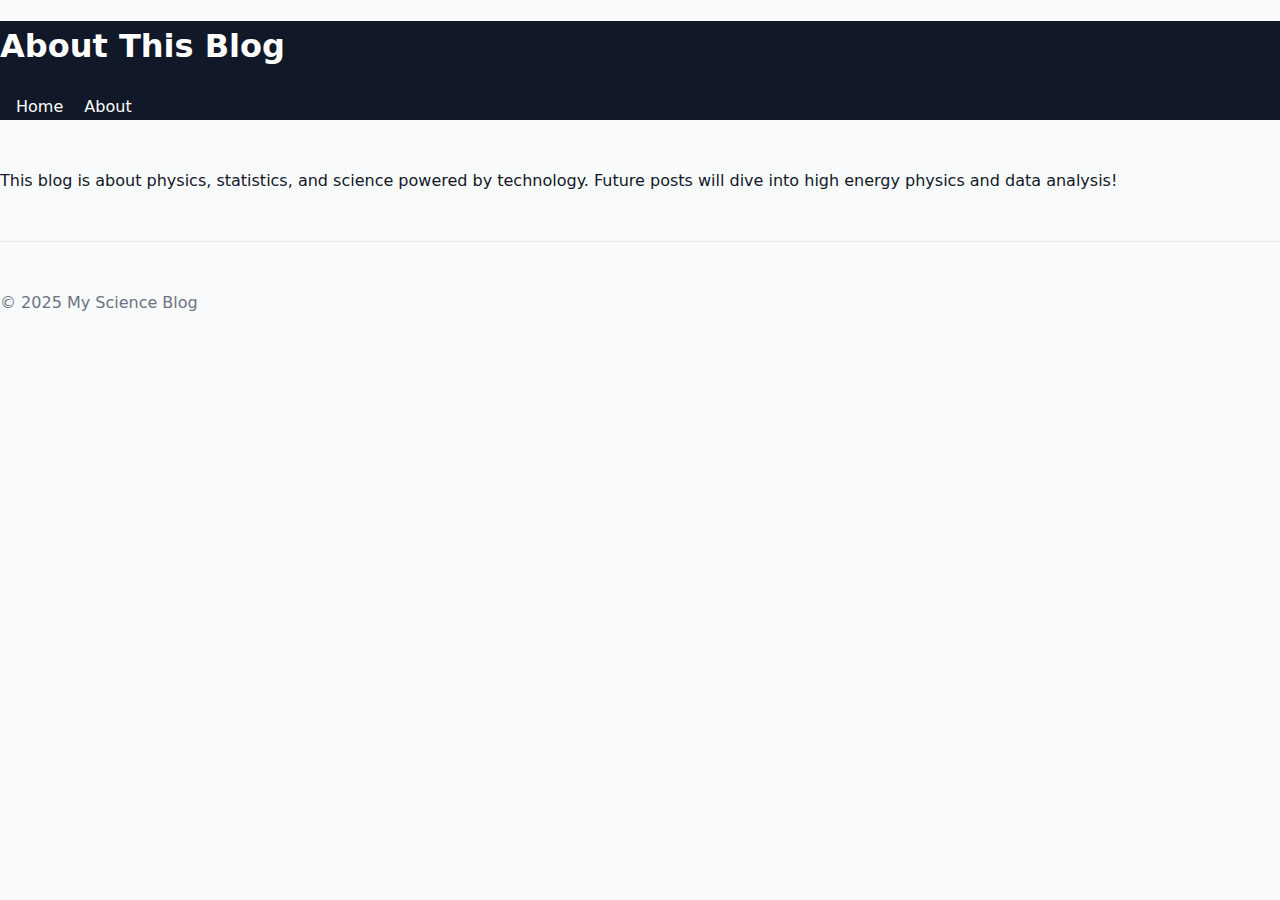
<file: about.html>
<!DOCTYPE html>
<html lang="en">
<head>
  <meta charset="UTF-8">
  <title>About - My Science Blog</title>
  <link rel="stylesheet" href="css/style.css">
</head>
<body>
  <header>
    <h1>About This Blog</h1>
    <nav>
      <a href="index.html">Home</a>
      <a href="about.html">About</a>
    </nav>
  </header>

  <main>
    <p>This blog is about physics, statistics, and science powered by technology. 
       Future posts will dive into high energy physics and data analysis!</p>
  </main>

  <footer>
    <p>© 2025 My Science Blog</p>
  </footer>
</body>
</html>
</file>
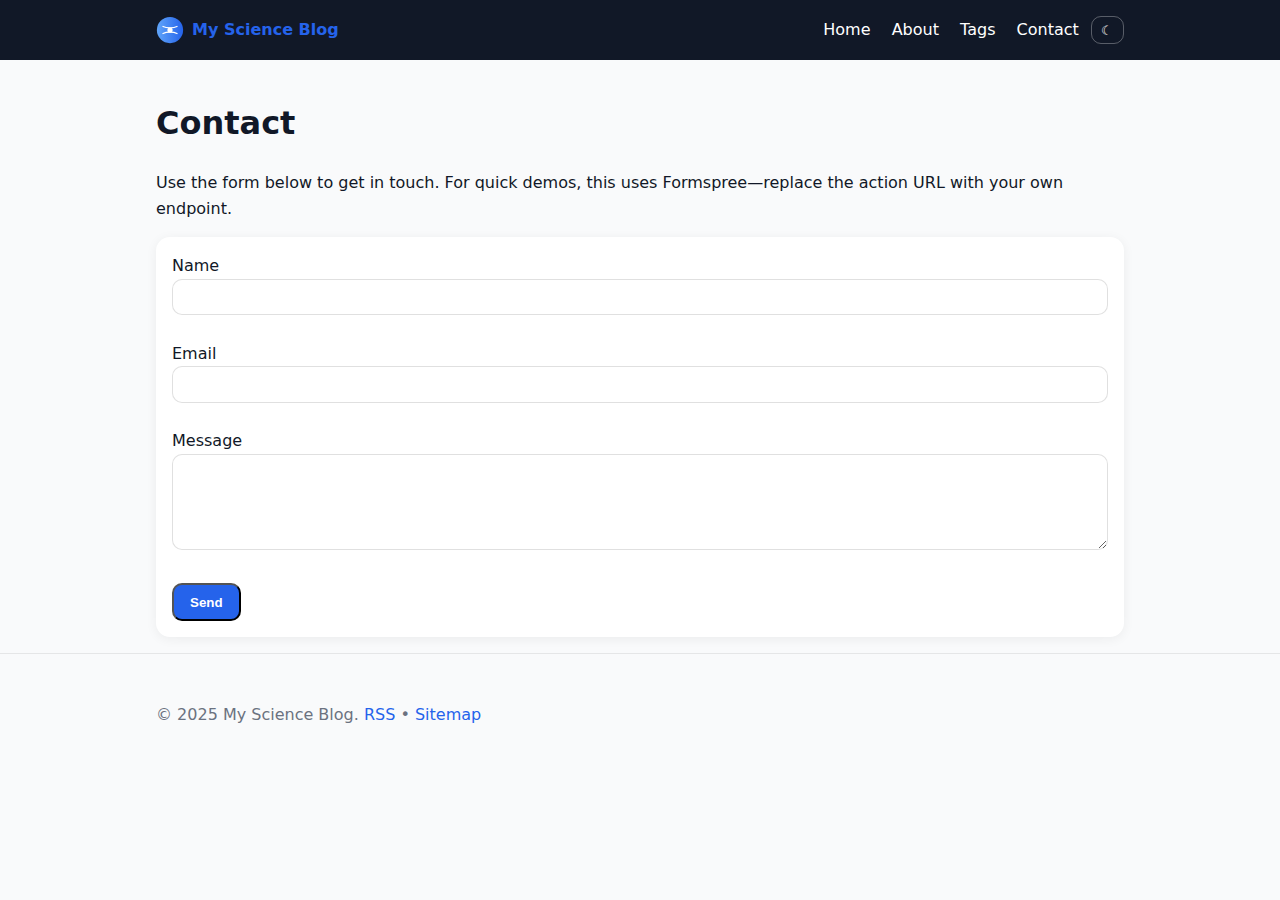
<file: contact.html>
<!DOCTYPE html>
<html lang="en">
<head>
  <meta charset="UTF-8">
  <meta name="viewport" content="width=device-width, initial-scale=1.0">
  <title>Contact — My Science Blog</title>
  <link rel="icon" href="assets/logo.svg">
  <link rel="stylesheet" href="css/style.css">
</head>
<body>
  <header>
  <div class="container header-inner">
    <a class="brand" href="index.html">
      <img src="assets/logo.svg" alt="logo"/>
      <strong>My Science Blog</strong>
    </a>
    <div class="util">
      <nav>
        <a href="index.html">Home</a>
        <a href="about.html">About</a>
        <a href="tags.html">Tags</a>
        <a href="contact.html">Contact</a>
      </nav>
      <button id="mode-toggle" class="toggle">☾</button>
    </div>
  </div>
</header>

  <main class="container">
    <h1>Contact</h1>
    <p>Use the form below to get in touch. For quick demos, this uses Formspree—replace the action URL with your own endpoint.</p>
    <form class="card" method="POST" action="https://formspree.io/f/your-form-id">
      <label>Name<br><input name="name" required style="width:100%;padding:.6rem;border-radius:10px;border:1px solid rgba(0,0,0,.12)"></label><br><br>
      <label>Email<br><input type="email" name="email" required style="width:100%;padding:.6rem;border-radius:10px;border:1px solid rgba(0,0,0,.12)"></label><br><br>
      <label>Message<br><textarea name="message" rows="5" required style="width:100%;padding:.6rem;border-radius:10px;border:1px solid rgba(0,0,0,.12)"></textarea></label><br><br>
      <button class="btn">Send</button>
    </form>
  </main>
  <footer>
  <div class="container">
    <div>© 2025 My Science Blog. <a href="feed.xml">RSS</a> • <a href="sitemap.xml">Sitemap</a></div>
  </div>
</footer>
<script src="js/main.js"></script>

</body>
</html>
</file>
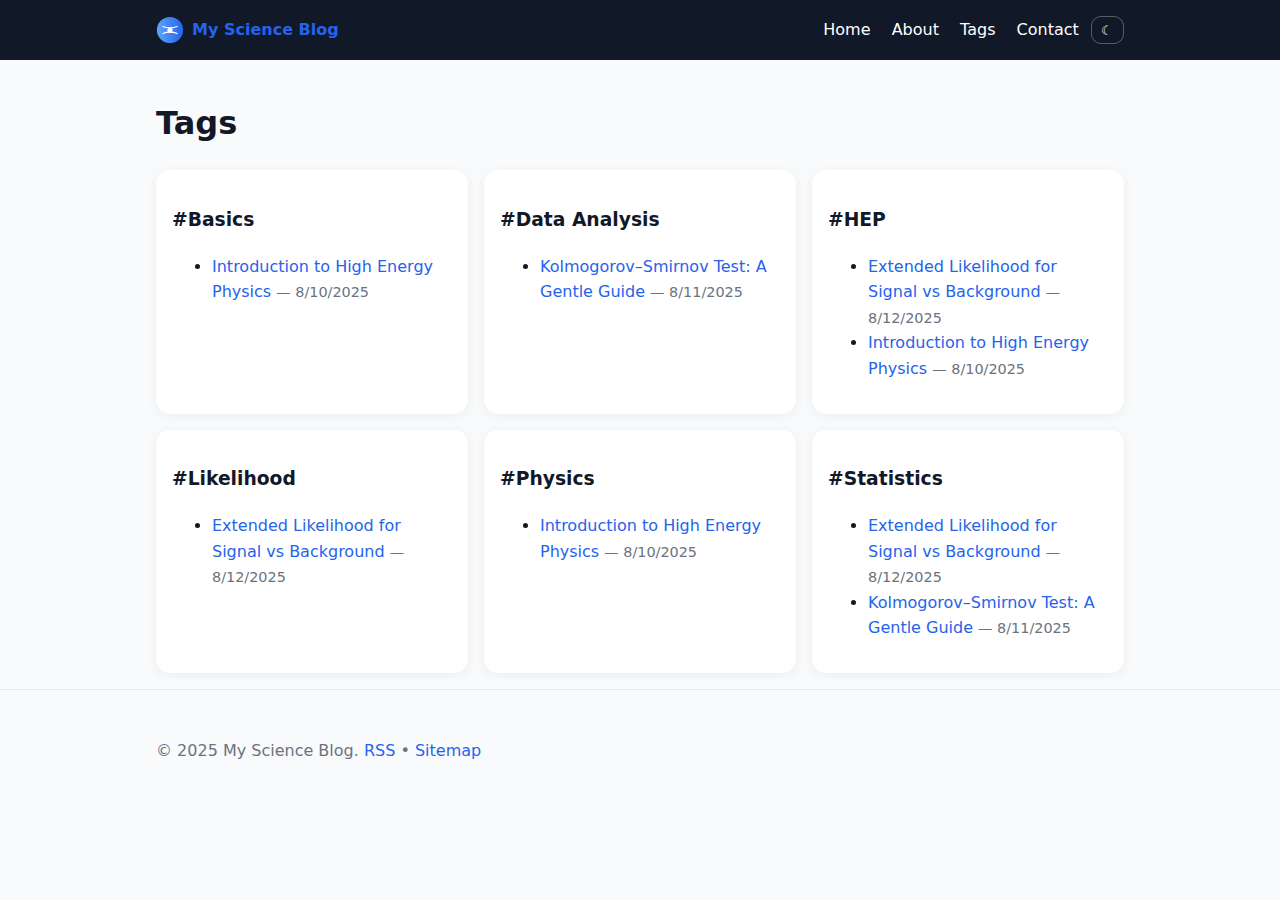
<file: tags.html>
<!DOCTYPE html>
<html lang="en">
<head>
  <meta charset="UTF-8">
  <meta name="viewport" content="width=device-width, initial-scale=1.0">
  <title>Tags — My Science Blog</title>
  <link rel="icon" href="assets/logo.svg">
  <link rel="stylesheet" href="css/style.css">
  <script>
    async function init(){
      const res = await fetch('/posts/posts.json').catch(()=>fetch('posts/posts.json'));
      const posts = await res.json();
      const byTag = new Map();
      posts.forEach(p=> (p.tags||[]).forEach(t=> {
        if(!byTag.has(t)) byTag.set(t,[]);
        byTag.get(t).push(p);
      }));
      const wrap = document.getElementById('tags-wrap');
      Array.from(byTag.keys()).sort().forEach(tag=>{
        const section = document.createElement('section');
        section.className='card';
        section.innerHTML = '<h3>#'+tag+'</h3>';
        const ul = document.createElement('ul');
        byTag.get(tag).sort((a,b)=>new Date(b.date)-new Date(a.date)).forEach(p=>{
          const li = document.createElement('li');
          li.innerHTML = '<a href="'+p.url+'">'+p.title+'</a> <span class="post-meta">— '+new Date(p.date).toLocaleDateString()+'</span>';
          ul.appendChild(li);
        });
        section.appendChild(ul);
        wrap.appendChild(section);
      });
    }
    document.addEventListener('DOMContentLoaded', init);
  </script>
</head>
<body>
  <header>
  <div class="container header-inner">
    <a class="brand" href="index.html">
      <img src="assets/logo.svg" alt="logo"/>
      <strong>My Science Blog</strong>
    </a>
    <div class="util">
      <nav>
        <a href="index.html">Home</a>
        <a href="about.html">About</a>
        <a href="tags.html">Tags</a>
        <a href="contact.html">Contact</a>
      </nav>
      <button id="mode-toggle" class="toggle">☾</button>
    </div>
  </div>
</header>

  <main class="container">
    <h1>Tags</h1>
    <div id="tags-wrap" class="grid"></div>
  </main>
  <footer>
  <div class="container">
    <div>© 2025 My Science Blog. <a href="feed.xml">RSS</a> • <a href="sitemap.xml">Sitemap</a></div>
  </div>
</footer>
<script src="js/main.js"></script>

</body>
</html>
</file>
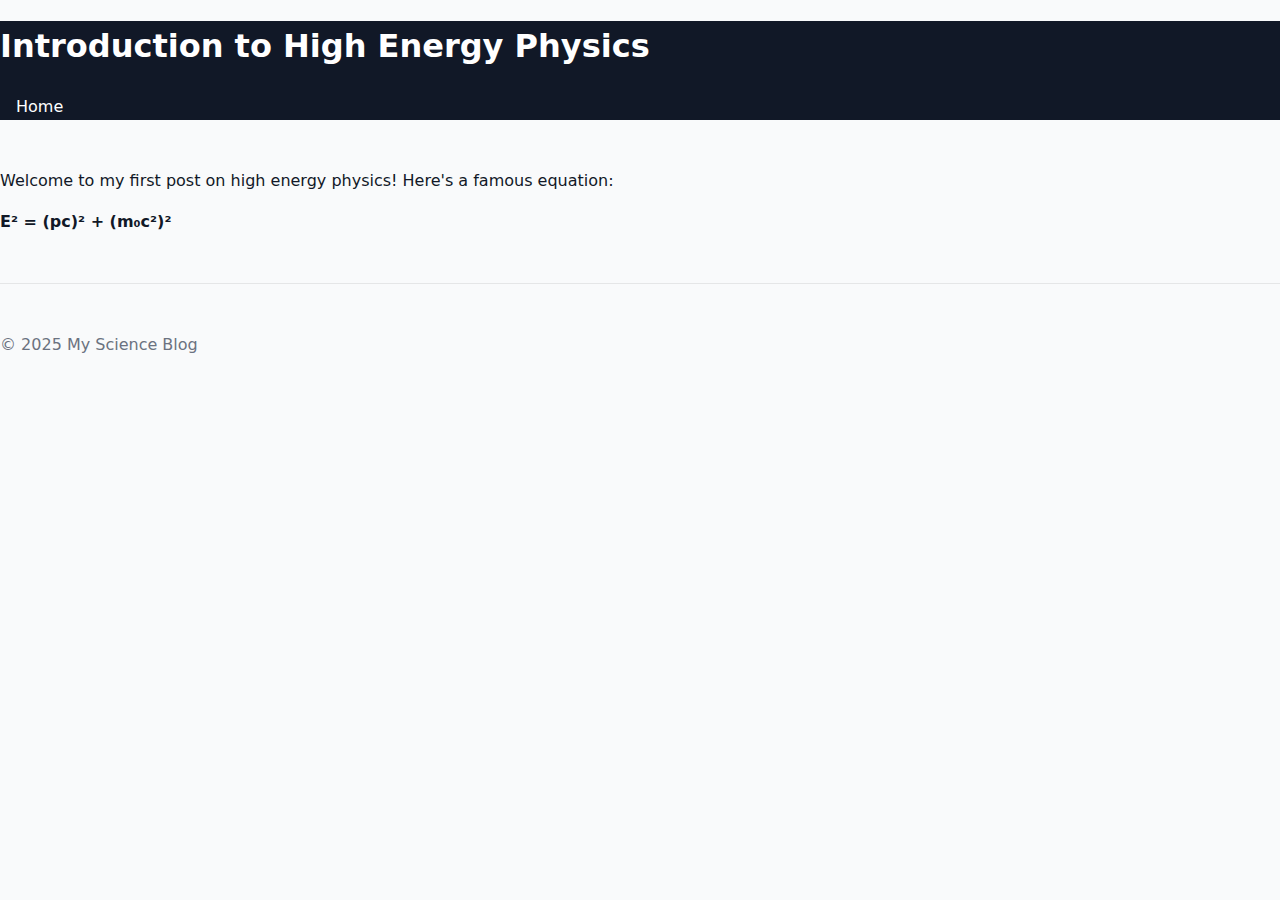
<file: posts/first-post.html>
<!DOCTYPE html>
<html lang="en">
<head>
  <meta charset="UTF-8">
  <title>First Post - My Science Blog</title>
  <link rel="stylesheet" href="../css/style.css">
</head>
<body>
  <header>
    <h1>Introduction to High Energy Physics</h1>
    <nav>
      <a href="../index.html">Home</a>
    </nav>
  </header>

  <main>
    <p>Welcome to my first post on high energy physics! 
       Here's a famous equation:</p>

    <p><strong>E² = (pc)² + (m₀c²)²</strong></p>
  </main>

  <footer>
    <p>© 2025 My Science Blog</p>
  </footer>
</body>
</html>
</file>
<file: css/style.css>
:root{ --bg:#f9fafb; --text:#111827; --card:#ffffff; --muted:#6b7280; --brand:#2563eb; }
:root.dark{ --bg:#0b1220; --text:#e5e7eb; --card:#111827; --muted:#9ca3af; --brand:#60a5fa; }
*{box-sizing:border-box} html,body{margin:0;padding:0}
body{font-family:system-ui,-apple-system,Segoe UI,Roboto,Inter,Helvetica,Arial,sans-serif;background:var(--bg);color:var(--text);line-height:1.6}
a{color:var(--brand);text-decoration:none} a:hover{text-decoration:underline}
.container{max-width:1000px;margin:0 auto;padding:1rem}
header{background:#111827;color:#fff}
.header-inner{display:flex;align-items:center;justify-content:space-between}
nav a{color:#fff;margin-left:1rem}
.brand{display:flex;align-items:center;gap:.5rem}
.brand img{width:28px;height:28px}
main{padding:2rem 0}
.grid{display:grid;grid-template-columns:repeat(auto-fill,minmax(260px,1fr));gap:1rem}
.card{background:var(--card);border-radius:14px;padding:1rem;box-shadow:0 2px 12px rgba(0,0,0,.06);transition:transform .2s, box-shadow .2s}
.card:hover{transform:translateY(-4px); box-shadow:0 6px 24px rgba(0,0,0,.12)}
.post-meta{font-size:.9rem;color:var(--muted)}
footer{border-top:1px solid rgba(0,0,0,.08);color:var(--muted);padding:2rem 0}
.searchbar{display:flex;gap:.5rem;margin:1rem 0}
.searchbar input{flex:1;padding:.7rem 1rem;border-radius:12px;border:1px solid rgba(0,0,0,.12);background:var(--card);color:var(--text)}
.tags{display:flex;flex-wrap:wrap;gap:.5rem;margin:.5rem 0}
.tag{font-size:.8rem;background:rgba(37,99,235,.1);color:var(--brand);padding:.25rem .5rem;border-radius:999px}
.kicker{color:var(--muted);font-weight:600;letter-spacing:.06em;text-transform:uppercase;font-size:.85rem}
.hero{padding:2rem 0}
.btn{display:inline-block;background:var(--brand);color:white;padding:.6rem 1rem;border-radius:10px;font-weight:600}
.btn:hover{opacity:.9;text-decoration:none}
.util{display:flex;align-items:center;gap:.75rem}
.toggle{background:transparent;border:1px solid rgba(255,255,255,.3);color:#fff;border-radius:10px;padding:.35rem .6rem;cursor:pointer}
.post h1{margin-top:0} figure{margin:0} pre{overflow:auto;border-radius:12px} hr{border:none;border-top:1px solid rgba(0,0,0,.1);margin:1.5rem 0}
</file>
